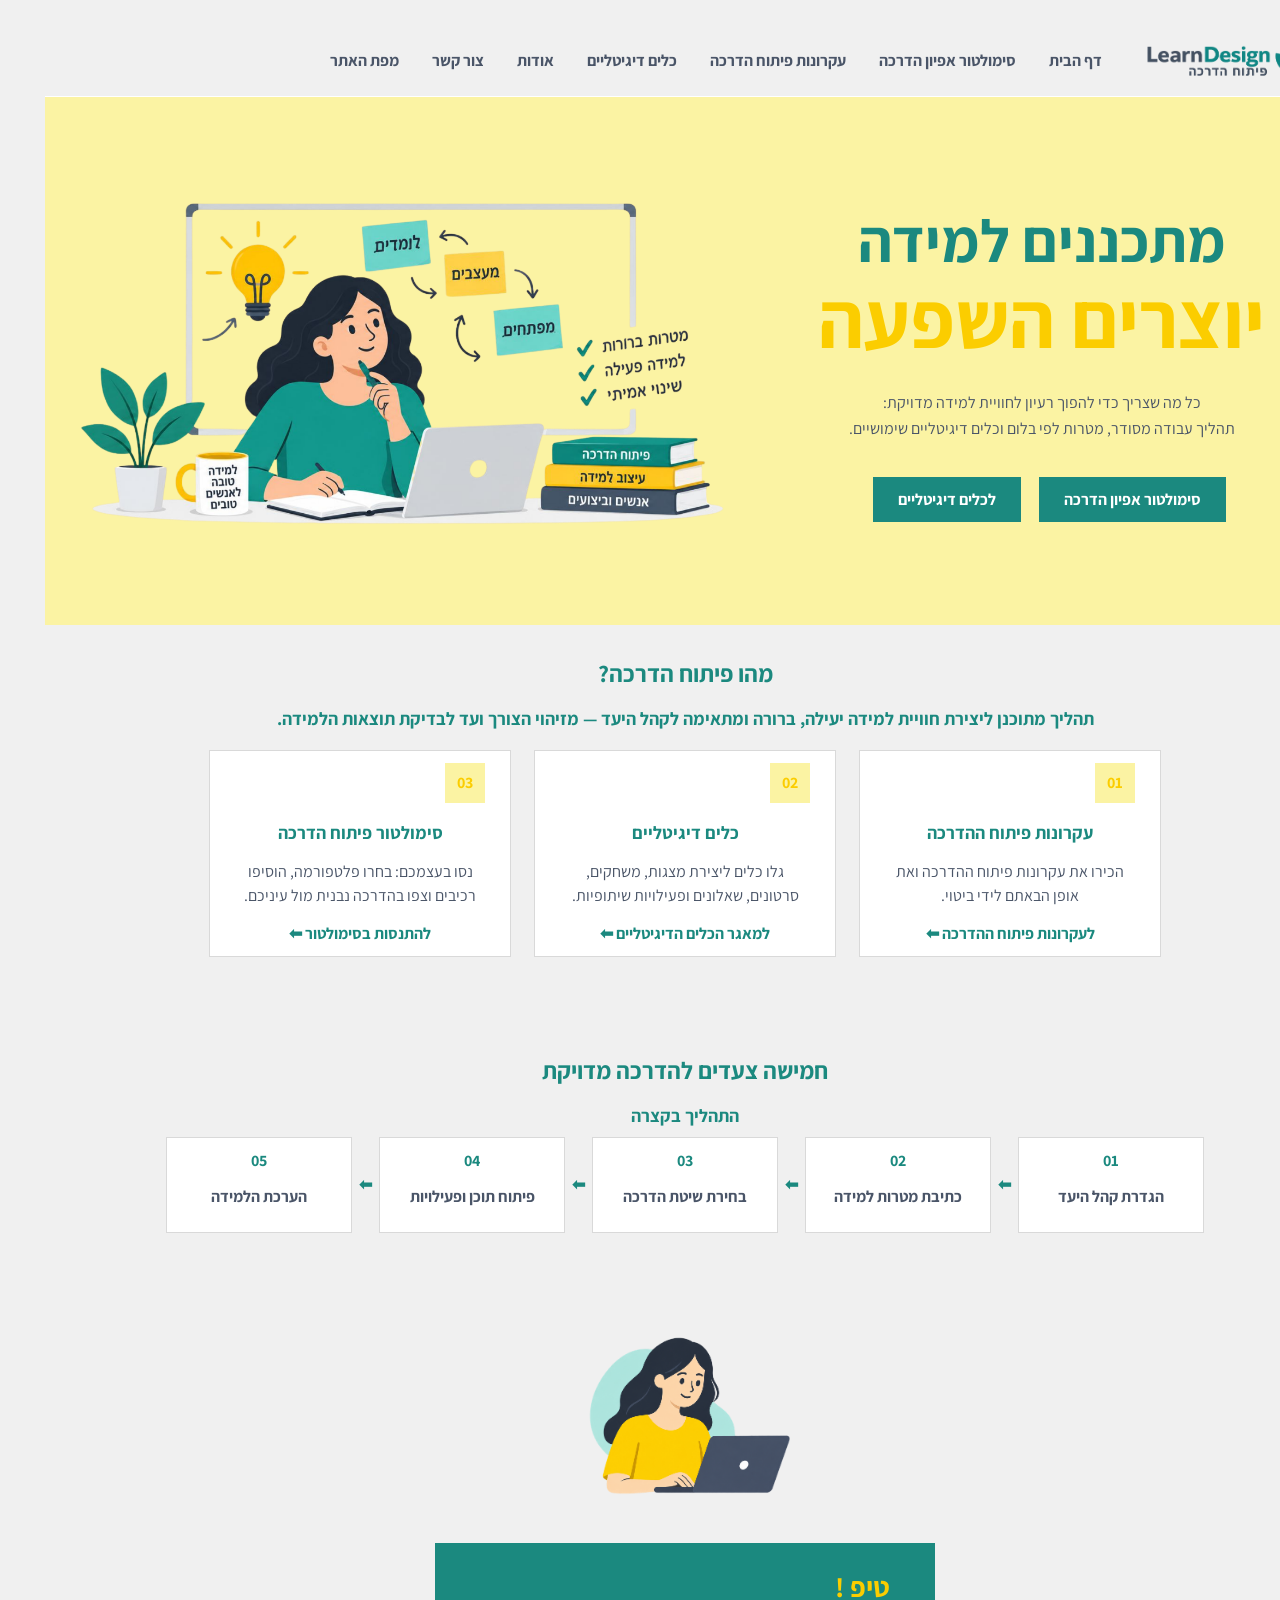
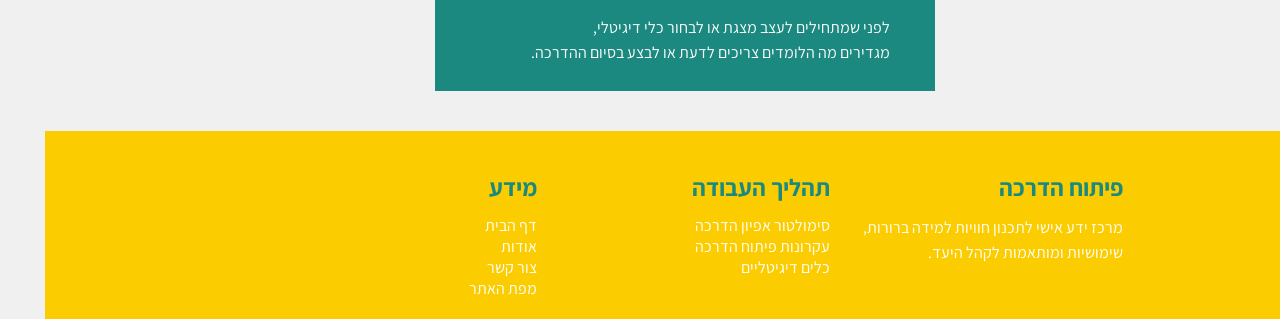
<file: index.html>
<!doctype html>
<html lang="he" dir="rtl">
<head>
    <meta charset="utf-8" />
    <!--תיאור הדף-->
    <meta name="description" content="דף בית לאתר בנושא פיתוח הדרכה, המציג עקרונות, כלים דיגיטליים, סימולטור אינטראקטיבי ותהליכי למידה אפקטיביים." />
    <!--    כותרת ראשית-->
    <title>learnDesign | דף הבית</title>
    <link rel="icon" type="images/png" href="images/flowerLogo.png">
    <meta name="keywords" content="פיתוח הדרכה, טכנולוגיות למידה, הדרכה, למידה דיגיטלית, עיצוב הדרכה, תהליכי למידה" />
    <meta name="author" content="Shir Laniado, Ofir Frid - Telem Faculty, HIT" />
    <meta name="viewport" content="width=device-width, initial-scale=1.0, user-scalable=yes">
    <link href="styles/myStyle.css" rel="stylesheet" />
</head>

<body>
<!-- סרגל ניווט עליון -->
<header id="siteHeader">
    <nav id="mainNav">
        <!-- לוגו -->
        <a href="index.html" class="navLogo">
            <img src="images/logo.png" alt="לוגו העמוד" title="לוגו העמוד" />
        </a>
        <!-- סרגל למעלה-->
        <ul>
            <li><a href="index.html">דף הבית</a></li>
            <li><a href="simulator.html">סימולטור אפיון הדרכה</a></li>
            <li><a href="principles.html">עקרונות פיתוח הדרכה</a></li>
            <li><a href="digitalTools.html">כלים דיגיטליים</a></li>
            <li><a href="about.html">אודות</a></li>
            <li><a href="contactUs.html">צור קשר</a></li>
            <li><a href="siteMap.html">מפת האתר</a></li>
        </ul>
    </nav>
    
</header>
<main>
    <header class="pageIntro">
        <section class="part heroSection">

            <!-- עמודה ימנית: כותרות, טקסט וכפתורים בלבד -->
            <article class="heroContent">
                <h1 class="heroTitle">מתכננים למידה</h1>
                <h2 class="heroSubtitle">יוצרים השפעה</h2>

                <p class="heroDescription">
                    כל מה שצריך כדי להפוך רעיון לחוויית למידה מדויקת: 
                    <br>
                    תהליך עבודה מסודר, מטרות לפי בלום וכלים דיגיטליים שימושיים.
                </p>

                <div class="heroActions">
                    <a href="simulator.html" class="btnPrimary">סימולטור אפיון הדרכה</a>
                    <a href="digitalTools.html" class="btnPrimary">לכלים דיגיטליים</a>
                </div>
            </article>

            <!-- עמודה שמאלית: תמונה מוגדלת -->
            <div class="heroImage">
                <img src="images/stepsFront.png" alt="תרשים שלבי פיתוח הדרכה" title="תרשים שלבי פיתוח הדרכה"/>
            </div>
        </section>
    </header>
    
        <!-- סקשיין מהו פיתוח הדרכה וכרטיסיות מידע -->
        <section class="part">

            <h2>מהו פיתוח הדרכה?</h2>
            <h3>תהליך מתוכנן ליצירת חוויית למידה יעילה, ברורה ומתאימה לקהל היעד — מזיהוי הצורך ועד לבדיקת תוצאות הלמידה.</h3>

            <div class="cardsContainer">

                <!-- קובייה 1: עקרונות פיתוח ההדרכה -->
                <article class="box introCard">
                    <div class="stepBadge">01</div>
                    <h3> עקרונות פיתוח ההדרכה</h3>
                    <p>הכירו את עקרונות פיתוח ההדרכה ואת אופן הבאתם לידי ביטוי.</p>
                    <a href="principles.html" class="cardLink">לעקרונות פיתוח ההדרכה ⬅</a>
                </article>

                <!-- קובייה 2: כלים דיגיטליים -->
                <article class="box introCard">
                    <div class="stepBadge">02</div>
                    <h3>כלים דיגיטליים</h3>
                    <p>גלו כלים ליצירת מצגות, משחקים, סרטונים, שאלונים ופעילויות שיתופיות.</p>
                    <a href="digitalTools.html" class="cardLink">למאגר הכלים הדיגיטליים ⬅</a>
                </article>

                <!-- קובייה 3: סימולטור -->
                <article class="box introCard">
                    <div class="stepBadge">03</div>
                    <h3>סימולטור פיתוח הדרכה</h3>
                    <p>נסו בעצמכם: בחרו פלטפורמה, הוסיפו רכיבים וצפו בהדרכה נבנית מול עיניכם.</p>
                    <a href="simulator.html" class="cardLink">להתנסות בסימולטור ⬅</a>
                </article>
            </div>
        </section>
        <!-- סקשיין חמישה צעדים להדרכה מדויקת -->
        <section class="part">

            <h2>חמישה צעדים להדרכה מדויקת</h2>
            <h3>התהליך בקצרה</h3>

            <div class="stepsChainContainer">

                <!-- שלב 01 -->
                <article class="stepCard">
                    <span class="stepNum">01</span>
                    <p class="stepText">הגדרת קהל היעד</p>
                </article>

                <span class="stepArrow">⬅</span>

                <!-- שלב 02 -->
                <article class="stepCard">
                    <span class="stepNum">02</span>
                    <p class="stepText">כתיבת מטרות למידה</p>
                </article>

                <span class="stepArrow">⬅</span>

                <!-- שלב 03 -->
                <article class="stepCard">
                    <span class="stepNum">03</span>
                    <p class="stepText">בחירת שיטת הדרכה</p>
                </article>

                <span class="stepArrow">⬅</span>

                <!-- שלב 04 -->
                <article class="stepCard">
                    <span class="stepNum">04</span>
                    <p class="stepText">פיתוח תוכן ופעילויות</p>
                </article>

                <span class="stepArrow">⬅</span>

                <!-- שלב 05 -->
                <article class="stepCard">
                    <span class="stepNum">05</span>
                    <p class="stepText">הערכת הלמידה</p>
                </article>

            </div>
        </section>
        <!-- סקשיין טיפ לפיתוח הדרכה -->
        <section class="tipSection">
            <!-- עמודת התמונה משמאל -->
            <div class="workerImage">
                <img src="images/professionals.png" alt="מפתחת הדרכה עובדת מול מחשב נייד" title="מפתחת הדרכה עובדת מול מחשב נייד"  />
            </div>
            <div class="tipBanner">

                <!-- עמודת הטקסט מימין -->
                <div class="tipContent">
                    <h2 class="tipTitle">טיפ !</h2>
                    <p class="tipText">
                        לפני שמתחילים לעצב מצגת או לבחור כלי דיגיטלי,
                        <br>
                        מגדירים מה הלומדים צריכים לדעת או לבצע בסיום ההדרכה.
                    </p>
                </div>

            </div>
        </section>
    </main>
    
<!-- עיצוב סרגל פוטר -->
<footer id="siteFooter">
    <div class="footerCol colAbout">
        <h2>פיתוח הדרכה</h2>
        <p>מרכז ידע אישי לתכנון חוויות למידה ברורות, שימושיות ומותאמות לקהל היעד.</p>
    </div>

    <div class="footerCol colLinks">
        <h2>תהליך העבודה</h2>
        <ul>
            <li><a href="simulator.html">סימולטור אפיון הדרכה</a></li>
            <li><a href="principles.html">עקרונות פיתוח הדרכה</a></li>
            <li><a href="digitalTools.html">כלים דיגיטליים</a></li>
        </ul>
    </div>

    <div class="footerCol colLinks">
        <h2>מידע</h2>
        <ul>
            <li><a href="index.html">דף הבית</a></li>
            <li><a href="about.html">אודות</a></li>
            <li><a href="contactUs.html">צור קשר</a></li>
            <li><a href="siteMap.html">מפת האתר</a></li>
        </ul>
    </div>
</footer>
</body>
</html>
</file>
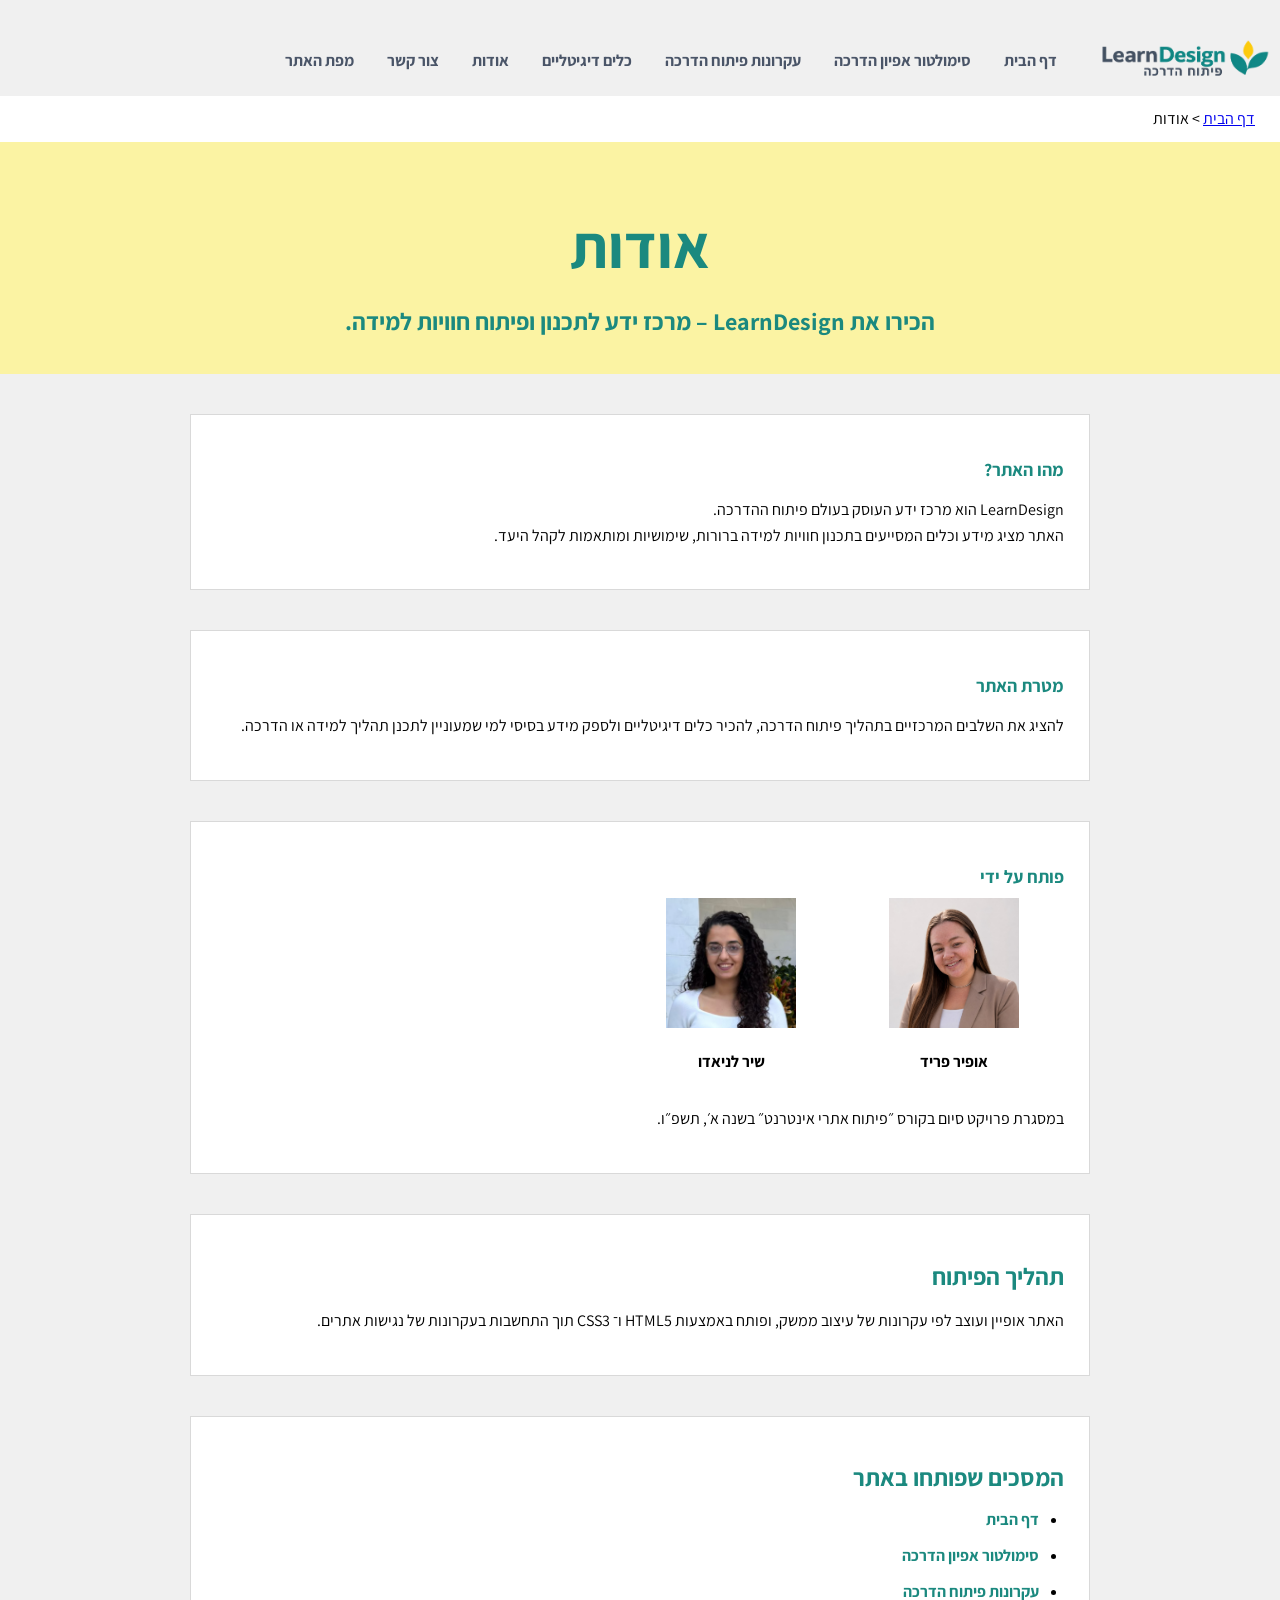
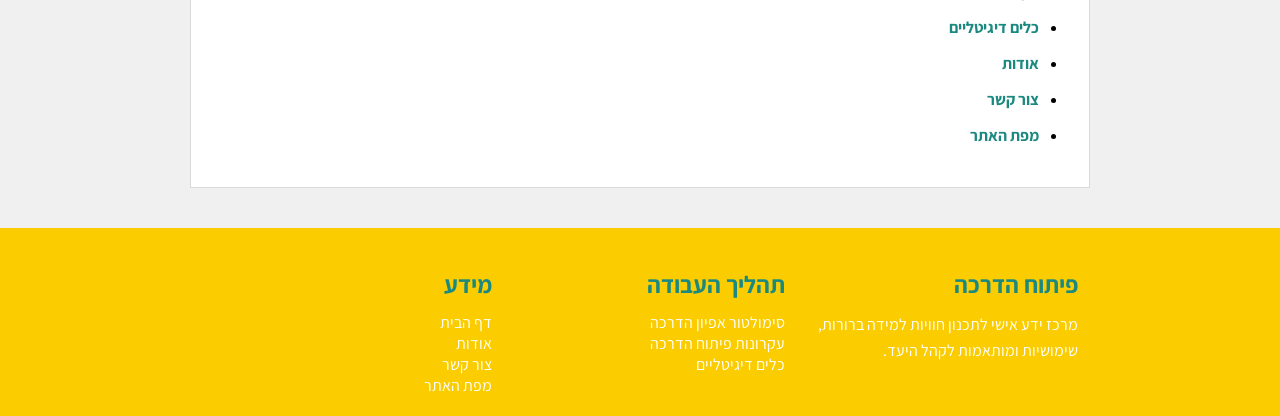
<file: about.html>
<!doctype html>
<html lang="he" dir="rtl">
<head>
    <meta charset="utf-8" />
    <!--תיאור הדף-->
    <meta name="description" content="אודות האתר ומפתחת ההדרכה - רקע מקצועי, תחומי עניין וניסיון בעולמות טכנולוגיות הלמידה ועיצוב ההדרכה." />    <!--    כותרת ראשית-->
    <title>learnDesign | אודות</title>
    <link rel="icon" type="images/png" href="images/flowerLogo.png">
    <meta name="keywords" content="אודות, מפתח הדרכה, טכנולוגיות למידה, ניסיון מקצועי, רקע, פרופיל" />
    <meta name="author" content="Shir Laniado, Ofir Frid - Telem Faculty, HIT" />
    <meta name="viewport" content="width=device-width, initial-scale=1.0, user-scalable=yes">
    <link href="styles/myStyle.css" rel="stylesheet" />
</head>

<body>
<!-- סרגל ניווט עליון -->
<header id="siteHeader">
    <nav id="mainNav">
        <!-- לוגו -->
        <a href="index.html" class="navLogo">
            <img src="images/logo.png" alt="לוגו העמוד" title="לוגו העמוד" />
        </a>
        <!--        סרגל למעלה-->
        <ul>
            <li><a href="index.html">דף הבית</a></li>
            <li><a href="simulator.html">סימולטור אפיון הדרכה</a></li>
            <li><a href="principles.html">עקרונות פיתוח הדרכה</a></li>
            <li><a href="digitalTools.html">כלים דיגיטליים</a></li>
            <li><a href="about.html">אודות</a></li>
            <li><a href="contactUs.html">צור קשר</a></li>
            <li><a href="siteMap.html">מפת האתר</a></li>
        </ul>
    </nav>
    <!-- סרגל פירורי לחם -->
    <div class="breadCrumbs">
        <a href="index.html">דף הבית</a>
        <span>> אודות</span>
    </div>
</header>
<main>
    <header class="pageIntro">
        <div class="bannerContent">
            <h1>אודות</h1>
            <h2>הכירו את LearnDesign – מרכז ידע לתכנון ופיתוח חוויות למידה.</h2>
        </div>
    </header>
    <section class="box">
        <section>
            <h3>מהו האתר?</h3>
            <p>
                LearnDesign הוא מרכז ידע העוסק בעולם פיתוח ההדרכה.
                <br>
                האתר מציג מידע וכלים המסייעים בתכנון חוויות למידה ברורות,
                שימושיות ומותאמות לקהל היעד.
            </p>
        </section>
        <section>
            <h3>מטרת האתר</h3>
            <p>
                להציג את השלבים המרכזיים בתהליך פיתוח הדרכה,
                להכיר כלים דיגיטליים ולספק מידע בסיסי למי שמעוניין לתכנן
                תהליך למידה או הדרכה.
            </p>
        </section>
        <section>
            <h3>פותח על ידי</h3>
            <div class="students">
                <div class="studentCard">
                    <img src="images/imgOfir.jpeg" alt="תמונה של אופיר פריד" title="אופיר פריד" />
                    <p>אופיר פריד</p>
                </div>
                <div class="studentCard">
                    <img src="images/imgShir.jpeg" alt="תמונה של שיר לניאדו" title="שיר לניאדו" />
                    <p>שיר לניאדו</p>
                </div>
            </div>

            <p>
                במסגרת פרויקט סיום בקורס ״פיתוח אתרי אינטרנט״ בשנה א׳, תשפ״ו.
            </p>
        </section>

        <section>
            <h2>תהליך הפיתוח</h2>
            <p>
                האתר אופיין ועוצב לפי עקרונות של עיצוב ממשק, ופותח באמצעות
                HTML5 ו־ CSS3 תוך התחשבות בעקרונות של נגישות אתרים.
            </p>
        </section>

        <section>
            <h2>המסכים שפותחו באתר</h2>
            <ul>
                <li><a href="index.html">דף הבית</a></li>
                <li><a href="simulator.html">סימולטור אפיון הדרכה</a></li>
                <li><a href="principles.html">עקרונות פיתוח הדרכה</a></li>
                <li><a href="digitalTools.html">כלים דיגיטליים</a></li>
                <li><a href="about.html">אודות</a></li>
                <li><a href="contactUs.html">צור קשר</a></li>
                <li><a href="siteMap.html">מפת האתר</a></li>
            </ul>
        </section>
    </section>
</main>

<!-- עיצוב סרגל פוטר -->
<footer id="siteFooter">
    <div class="footerCol colAbout">
        <h2>פיתוח הדרכה</h2>
        <p>מרכז ידע אישי לתכנון חוויות למידה ברורות, שימושיות ומותאמות לקהל היעד.</p>
    </div>

    <div class="footerCol colLinks">
        <h2>תהליך העבודה</h2>
        <ul>
            <li><a href="simulator.html">סימולטור אפיון הדרכה</a></li>
            <li><a href="principles.html">עקרונות פיתוח הדרכה</a></li>
            <li><a href="digitalTools.html">כלים דיגיטליים</a></li>
        </ul>
    </div>

    <div class="footerCol colLinks">
        <h2>מידע</h2>
        <ul>
            <li><a href="index.html">דף הבית</a></li>
            <li><a href="about.html">אודות</a></li>
            <li><a href="contactUs.html">צור קשר</a></li>
            <li><a href="siteMap.html">מפת האתר</a></li>
        </ul>
    </div>
</footer>
</body>
</html>
</file>
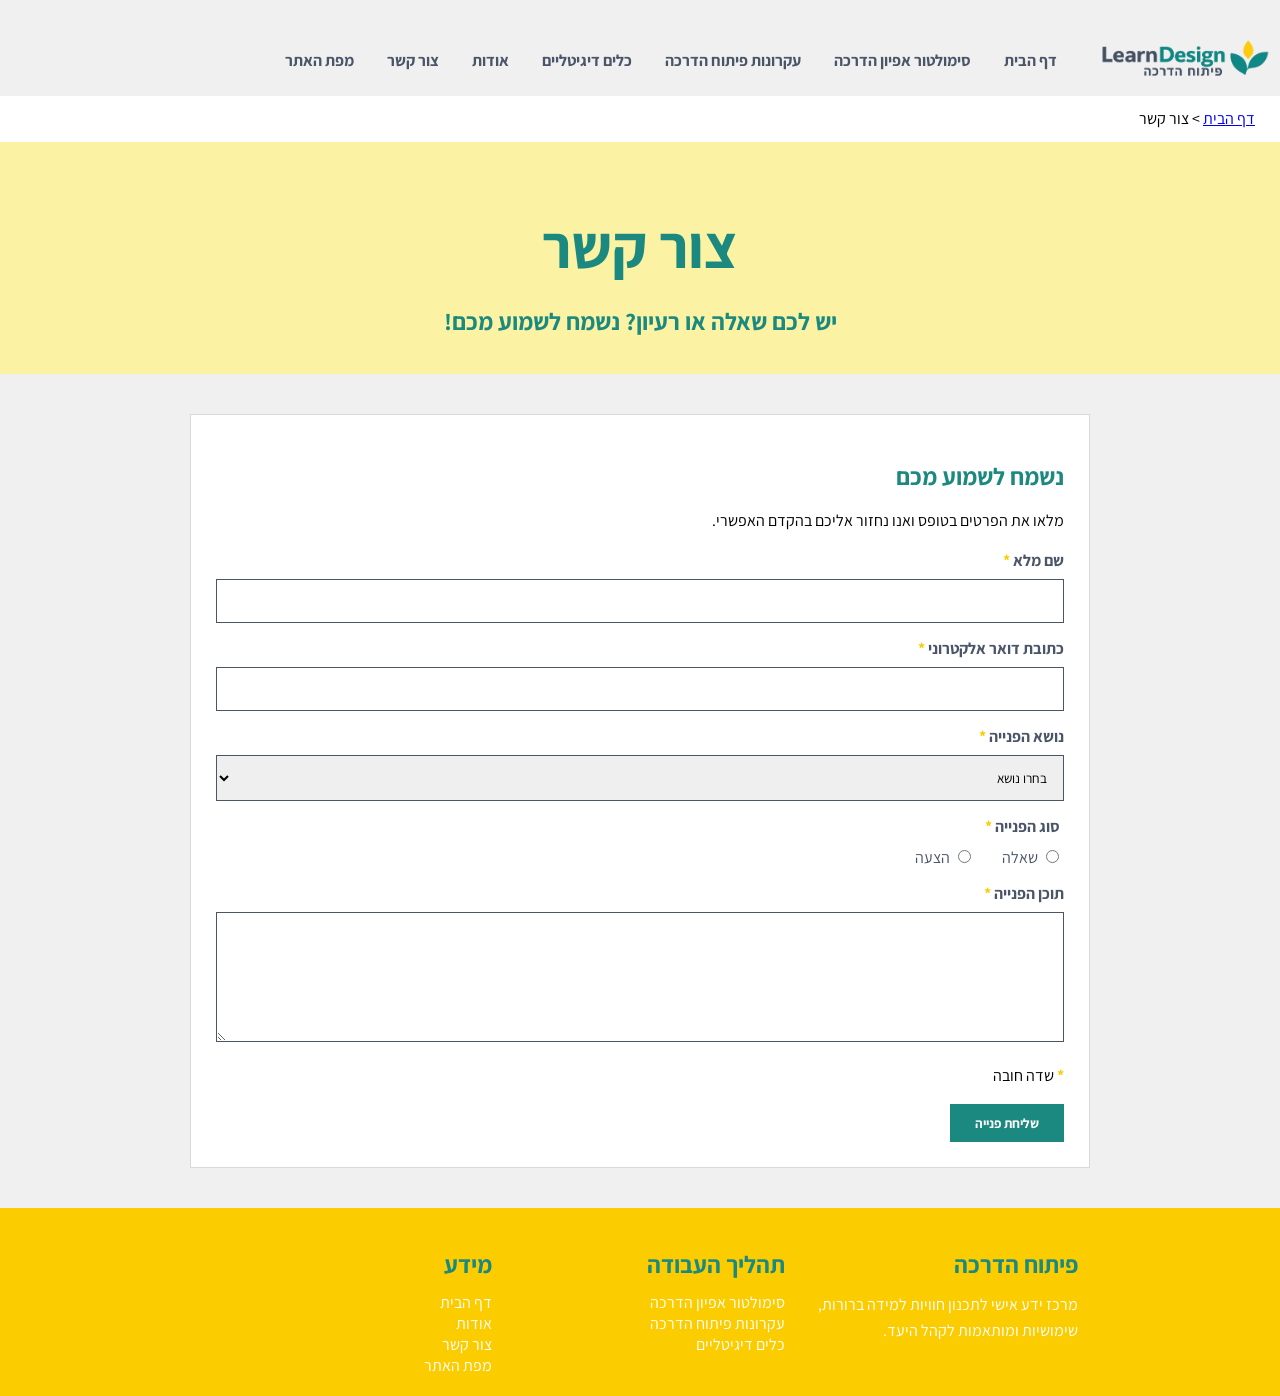
<file: contactUs.html>
<!doctype html>
<html lang="he" dir="rtl">
<head>
    <meta charset="utf-8" />
    <!--תיאור הדף-->
    <meta name="description" content="צרו קשר לשאלות, הצעות לשיתופי פעולה והתייעצות בנושאי פיתוח הדרכה וטכנולוגיות למידה." />
    <!--    כותרת ראשית-->
    <title>learnDesign | צור קשר</title>
    <link rel="icon" type="images/png" href="images/flowerLogo.png">
    <meta name="keywords" content="צור קשר, פנייה, שיתוף פעולה, ייעוץ הדרכה, פרטי התקשרות" />
    <meta name="author" content="Shir Laniado, Ofir Frid - Telem Faculty, HIT" />
    <meta name="viewport" content="width=device-width, initial-scale=1.0, user-scalable=yes">
    <link href="styles/myStyle.css" rel="stylesheet" />
</head>

<body>
<!-- סרגל ניווט עליון -->
<header id="siteHeader">
    <nav id="mainNav">
        <!-- לוגו -->
        <a href="index.html" class="navLogo">
            <img src="images/logo.png" alt="לוגו העמוד" title="לוגו העמוד" />
        </a>
        <!-- סרגל למעלה-->
        <ul>
            <li><a href="index.html">דף הבית</a></li>
            <li><a href="simulator.html">סימולטור אפיון הדרכה</a></li>
            <li><a href="principles.html">עקרונות פיתוח הדרכה</a></li>
            <li><a href="digitalTools.html">כלים דיגיטליים</a></li>
            <li><a href="about.html">אודות</a></li>
            <li><a href="contactUs.html">צור קשר</a></li>
            <li><a href="siteMap.html">מפת האתר</a></li>
        </ul>
    </nav>
    <!-- סרגל פירורי לחם -->
    <div class="breadCrumbs">
        <a href="index.html">דף הבית</a>
        <span>> צור קשר</span>
    </div>
</header>
<main>
    <header class="pageIntro">
        <div class="bannerContent">
            <h1>צור קשר</h1>
            <h2>יש לכם שאלה או רעיון? נשמח לשמוע מכם!</h2>
        </div>
    </header>

    <div class="box">
        <section class="contactForm">
            <h2>נשמח לשמוע מכם</h2>
            <p>
                מלאו את הפרטים בטופס ואנו נחזור אליכם בהקדם האפשרי.
            </p>
            <form action="#" method="get">
                <div class="formField">
                    <label for="fullName">
                        שם מלא <span class="requiredMark">*</span>
                    </label>
                    <input type="text" id="fullName" name="fullName" required />
                </div>

                <div class="formField">
                    <label for="email">
                        כתובת דואר אלקטרוני <span class="requiredMark">*</span>
                    </label>
                    <input type="email" id="email" name="email" required />
                </div>

                <div class="formField">
                    <label for="topic">
                        נושא הפנייה <span class="requiredMark">*</span>
                    </label>
                    <select id="topic" name="topic" required>
                        <option value="">בחרו נושא</option>
                        <option value="learning">למידה והדרכה</option>
                        <option value="digitalTools">כלים דיגיטליים</option>
                        <option value="steps">שלבי פיתוח הדרכה</option>
                        <option value="characterization">אפיון הדרכתי</option>
                        <option value="general">שאלה כללית</option>
                    </select>
                </div>

                <div class="formField">
                    <fieldset>
                        <legend>
                            סוג הפנייה <span class="requiredMark">*</span>
                        </legend>
                        <input type="radio" id="typeQuestion" name="requestType" value="question" required />
                        <label for="typeQuestion">שאלה</label>
                        
                        <input type="radio" id="typeSuggestion" name="requestType" value="suggestion" />
                        <label for="typeSuggestion">הצעה</label>
                    </fieldset>
                </div>
                <div class="formField">
                    <label for="message">
                        תוכן הפנייה <span class="requiredMark">*</span>
                    </label>
                    <textarea id="message" name="message" required></textarea>
                </div>
                <p class="requiredNote">
                    <span class="requiredMark">*</span> שדה חובה
                </p>
                <input class="submitButton" type="submit" value="שליחת פנייה" />
            </form>
    </section>
    </div>
</main>

<!-- עיצוב סרגל פוטר -->
<footer id="siteFooter">
        <div class="footerCol colAbout">
            <h2>פיתוח הדרכה</h2>
            <p>מרכז ידע אישי לתכנון חוויות למידה ברורות, שימושיות ומותאמות לקהל היעד.</p>
        </div>

        <div class="footerCol colLinks">
            <h2>תהליך העבודה</h2>
            <ul>
                <li><a href="simulator.html">סימולטור אפיון הדרכה</a></li>
                <li><a href="principles.html">עקרונות פיתוח הדרכה</a></li>
                <li><a href="digitalTools.html">כלים דיגיטליים</a></li>
            </ul>
        </div>

        <div class="footerCol colLinks">
            <h2>מידע</h2>
            <ul>
                <li><a href="index.html">דף הבית</a></li>
                <li><a href="about.html">אודות</a></li>
                <li><a href="contactUs.html">צור קשר</a></li>
                <li><a href="siteMap.html">מפת האתר</a></li>
            </ul>
        </div>
</footer>
</body>
</html>
</file>
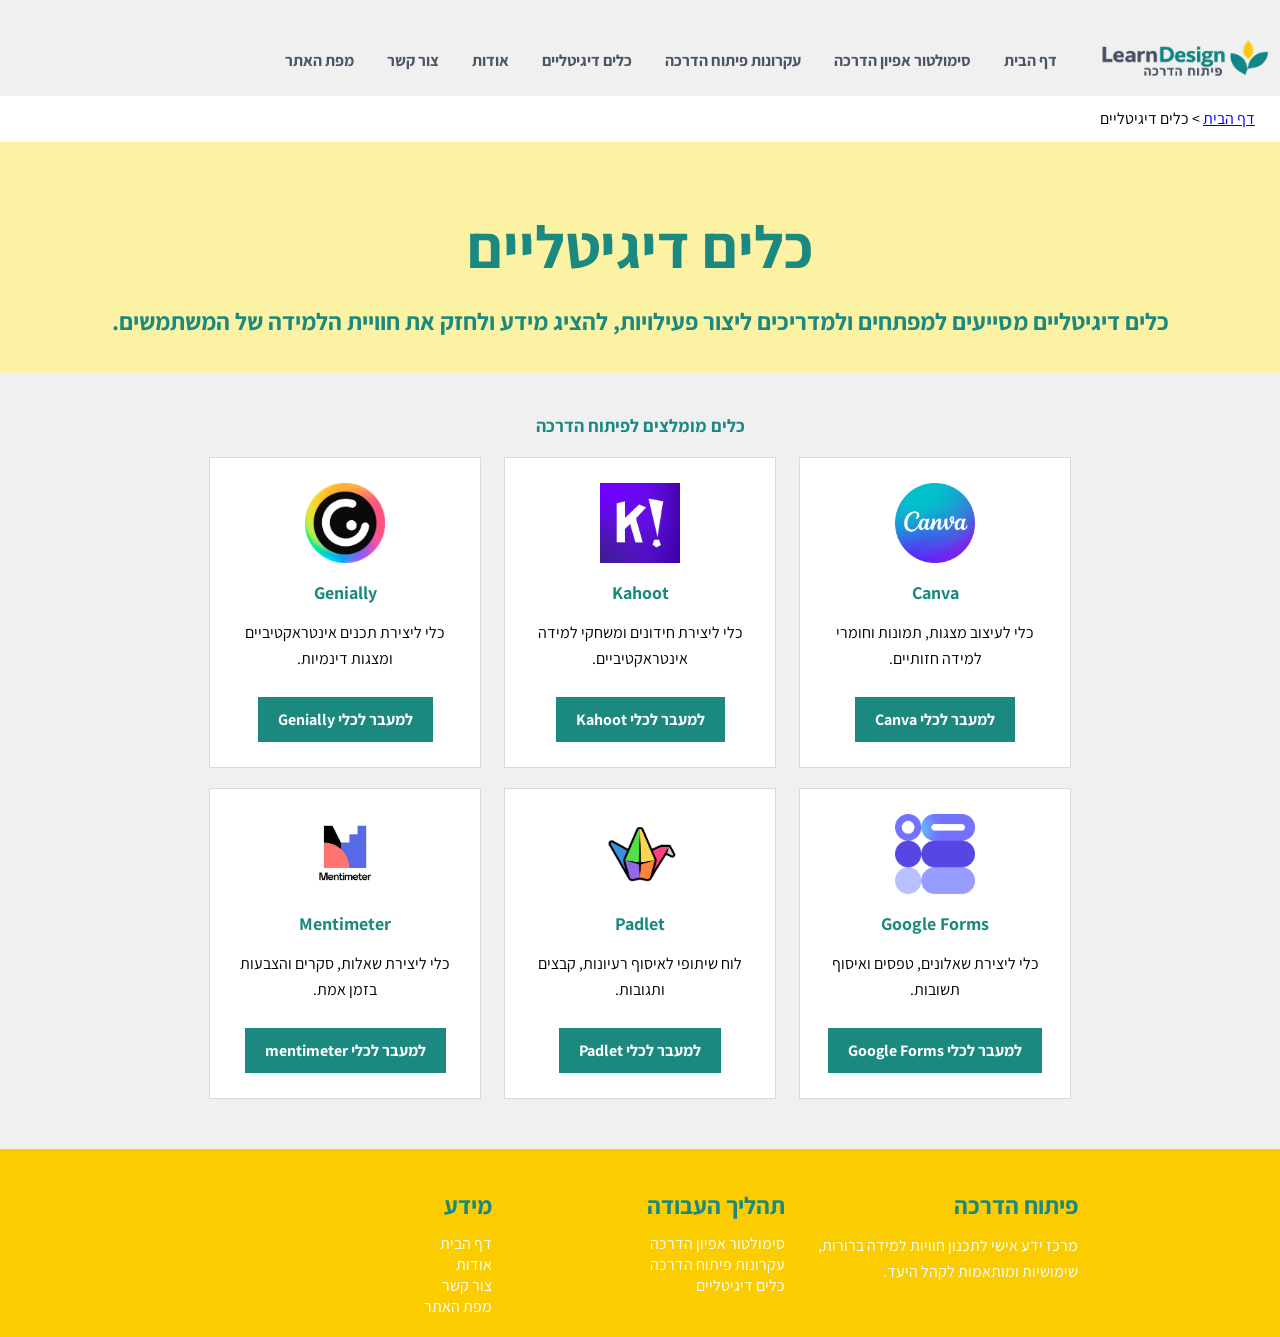
<file: digitalTools.html>
<!doctype html>
<html lang="he" dir="rtl">
<head>
    <meta charset="utf-8" />
    <!--תיאור הדף-->
    <meta name="description" content="המלצות על כלים ותוכנות דיגיטליות מתקדמות לפיתוח לומדות, יצירת תוכן אינטראקטיבי והעברת הדרכות." />
    <!--    כותרת ראשית-->
    <title>learnDesign | כלים דיגיטליים</title>
    <link rel="icon" type="images/png" href="images/flowerLogo.png">
    <meta name="keywords" content="כלים דיגיטליים, כלי פיתוח הדרכה, Canva, Padlet, Google Forms, Mentimeter, Kahoot, Genially, טכנולוגיות הדרכה, יצירת תוכן, עזרי למידה" />
    <meta name="author" content="Shir Laniado, Ofir Frid - Telem Faculty, HIT" />
    <meta name="viewport" content="width=device-width, initial-scale=1.0, user-scalable=yes">
    <link href="styles/myStyle.css" rel="stylesheet" />
</head>

<body>
<!-- סרגל ניווט עליון -->
<header id="siteHeader">
    <nav id="mainNav">
        <!-- לוגו -->
        <a href="index.html" class="navLogo">
            <img src="images/logo.png" alt="לוגו העמוד" title="לוגו העמוד" />
        </a>
        <ul>
            <li><a href="index.html">דף הבית</a></li>
            <li><a href="simulator.html">סימולטור אפיון הדרכה</a></li>
            <li><a href="principles.html">עקרונות פיתוח הדרכה</a></li>
            <li><a href="digitalTools.html">כלים דיגיטליים</a></li>
            <li><a href="about.html">אודות</a></li>
            <li><a href="contactUs.html">צור קשר</a></li>
            <li><a href="siteMap.html">מפת האתר</a></li>
        </ul>
    </nav>
    <!-- סרגל פירורי לחם -->
    <div class="breadCrumbs">
        <a href="index.html">דף הבית</a>
        <span>> כלים דיגיטליים</span>
    </div>
</header>
<main>
    <header class="pageIntro">
        <div class="bannerContent">
            <h1>כלים דיגיטליים</h1>
            <h2>
                כלים דיגיטליים מסייעים למפתחים ולמדריכים ליצור פעילויות,
                להציג מידע ולחזק את חוויית הלמידה של המשתמשים.
            </h2>
        </div>
    </header>

    <section class="digitalToolsContent">
        <h3>כלים מומלצים לפיתוח הדרכה</h3>

        <article class="toolBox">
            <img src="images/Canva-logo.png" alt="לוגו Canva" title="Canva" />
            <h3>Canva</h3>
            <p>כלי לעיצוב מצגות, תמונות וחומרי למידה חזותיים.</p>
            <a href="https://www.canva.com/" target="_blank">למעבר לכלי Canva</a>
        </article>

        <article class="toolBox">
            <img src="images/kaoot.jpeg" alt="לוגו Kahoot" title="Kahoot" />
            <h3>Kahoot</h3>
            <p>כלי ליצירת חידונים ומשחקי למידה אינטראקטיביים.</p>
            <a href="https://kahoot.com/" target="_blank">למעבר לכלי Kahoot</a>
        </article>

        <article class="toolBox">
            <img src="images/genially.jpeg" alt="לוגו Genially" title="Genially" />
            <h3>Genially</h3>
            <p>כלי ליצירת תכנים אינטראקטיביים ומצגות דינמיות.</p>
            <a href="https://genially.com/" target="_blank">למעבר לכלי Genially</a>
        </article>

        <article class="toolBox">
            <img src="images/google.png" alt="לוגו Google Forms" title="Google Forms" />
            <h3>Google Forms</h3>
            <p>כלי ליצירת שאלונים, טפסים ואיסוף תשובות.</p>
            <a href="https://forms.google.com/" target="_blank">למעבר לכלי Google Forms</a>
        </article>

        <article class="toolBox">
            <img src="images/padlet.png" alt="לוגו Padlet" title="Padlet" />
            <h3>Padlet</h3>
            <p>לוח שיתופי לאיסוף רעיונות, קבצים ותגובות.</p>
            <a href="https://padlet.com/" target="_blank">למעבר לכלי Padlet</a>
        </article>

        <article class="toolBox">
            <img src="images/mentimeter.jpg" alt="לוגו Mentimeter" title="Mentimeter" />
            <h3>Mentimeter</h3>
            <p>כלי ליצירת שאלות, סקרים והצבעות בזמן אמת.</p>
            <a href="https://www.mentimeter.com/" target="_blank">למעבר לכלי mentimeter</a>
        </article>
    </section>
</main>

<!-- עיצוב סרגל פוטר -->
<footer id="siteFooter">
    <div class="footerCol colAbout">
        <h2>פיתוח הדרכה</h2>
        <p>מרכז ידע אישי לתכנון חוויות למידה ברורות, שימושיות ומותאמות לקהל היעד.</p>
    </div>

    <div class="footerCol colLinks">
        <h2>תהליך העבודה</h2>
        <ul>
            <li><a href="simulator.html">סימולטור אפיון הדרכה</a></li>
            <li><a href="principles.html">עקרונות פיתוח הדרכה</a></li>
            <li><a href="digitalTools.html">כלים דיגיטליים</a></li>
        </ul>
    </div>

    <div class="footerCol colLinks">
        <h2>מידע</h2>
        <ul>
            <li><a href="index.html">דף הבית</a></li>
            <li><a href="about.html">אודות</a></li>
            <li><a href="contactUs.html">צור קשר</a></li>
            <li><a href="siteMap.html">מפת האתר</a></li>
        </ul>
    </div>
</footer>
</body>
</html>
</file>
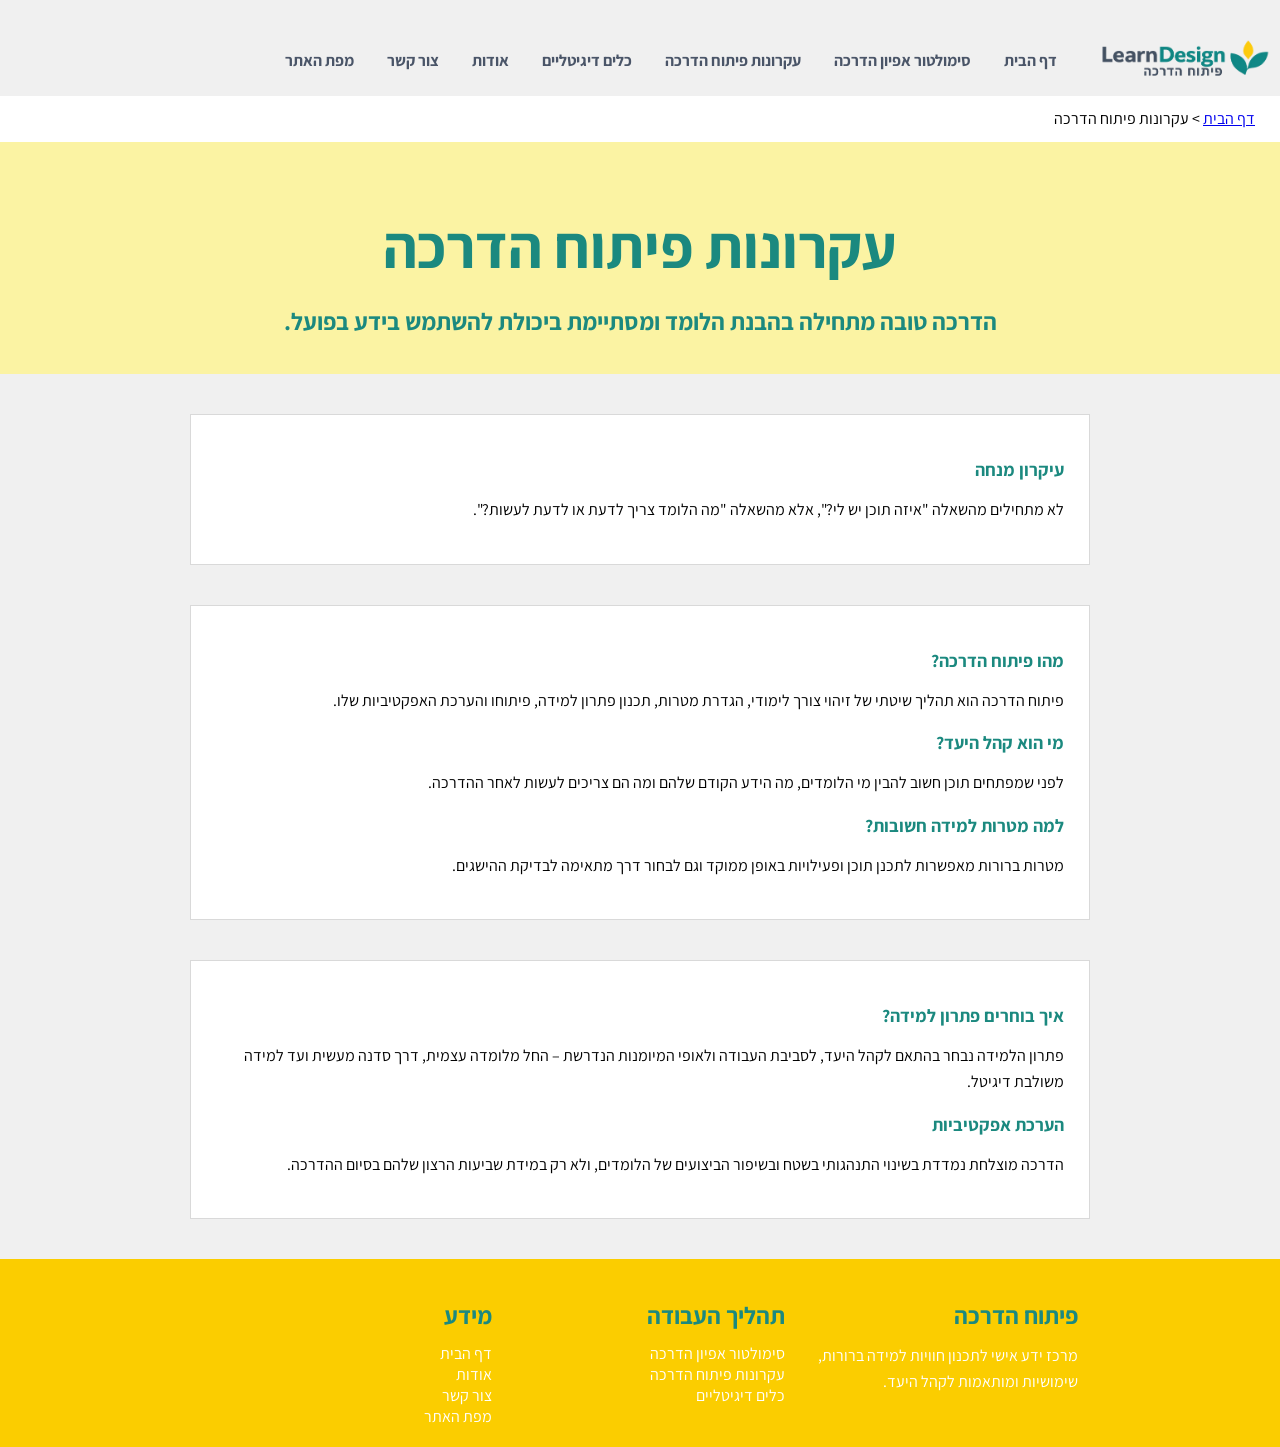
<file: principles.html>
<!doctype html>
<html lang="he" dir="rtl">
<head>
    <meta charset="utf-8" />
    <!--תיאור הדף-->
    <meta name="description" content="העקרונות והשלבים המרכזיים בפיתוח הדרכה מדויקת: ניתוח צרכים, תכנון מטרות, קהל יעד, בחירת פתרון והערכתו" />    
    <!--    כותרת ראשית-->
    <title> learnDesign | עקרונות פיתוח הדרכה</title>
    <link rel="icon" type="images/png" href="images/flowerLogo.png">
    <meta name="keywords" content="עקרונות פיתוח הדרכה, ניתוח הדרכה, תכנון, קהל יעד, מטרות הדרכה" />
    <meta name="author" content="Shir Laniado, Ofir Frid - Telem Faculty, HIT" />
    <meta name="viewport" content="width=device-width, initial-scale=1.0, user-scalable=yes">
    <link href="styles/myStyle.css" rel="stylesheet" />
</head>

<body>
<!-- סרגל ניווט עליון -->
<header id="siteHeader">
    <nav id="mainNav">
        <!-- לוגו -->
        <a href="index.html" class="navLogo">
            <img src="images/logo.png" alt="לוגו העמוד" title="לוגו העמוד" />
        </a>
<!--        סרגל למעלה-->
        <ul>
            <li><a href="index.html">דף הבית</a></li>
            <li><a href="simulator.html">סימולטור אפיון הדרכה</a></li>
            <li><a href="principles.html">עקרונות פיתוח הדרכה</a></li>
            <li><a href="digitalTools.html">כלים דיגיטליים</a></li>
            <li><a href="about.html">אודות</a></li>
            <li><a href="contactUs.html">צור קשר</a></li>
            <li><a href="siteMap.html">מפת האתר</a></li>
        </ul>
    </nav>
    <!-- סרגל פירורי לחם -->
    <div class="breadCrumbs">
        <a href="index.html">דף הבית</a>
        <span> > עקרונות פיתוח הדרכה</span>
    </div>
</header>

<main>
    <header class="pageIntro">
        <div class="bannerContent">
            <h1>עקרונות פיתוח הדרכה</h1>
            <h2>הדרכה טובה מתחילה בהבנת הלומד ומסתיימת ביכולת להשתמש בידע בפועל.</h2>
        </div>
    </header>
    
    <section class="box">
        <section>
            <h3>עיקרון מנחה</h3>
            <p>לא מתחילים מהשאלה "איזה תוכן יש לי?", אלא מהשאלה "מה הלומד צריך לדעת או לדעת לעשות?".</p>
        </section>
        <section>
            <h3>מהו פיתוח הדרכה?</h3>
            <p>פיתוח הדרכה הוא תהליך שיטתי של זיהוי צורך לימודי, הגדרת מטרות, תכנון פתרון למידה, פיתוחו והערכת האפקטיביות שלו.</p>
            <h3>מי הוא קהל היעד?</h3>
            <p>לפני שמפתחים תוכן חשוב להבין מי הלומדים, מה הידע הקודם שלהם ומה הם צריכים לעשות לאחר ההדרכה.</p>
            <h3>למה מטרות למידה חשובות?</h3>
            <p>מטרות ברורות מאפשרות לתכנן תוכן ופעילויות באופן ממוקד וגם לבחור דרך מתאימה לבדיקת ההישגים.</p>
        </section>
        <section>
            <h3>איך בוחרים פתרון למידה?</h3>
            <p>פתרון הלמידה נבחר בהתאם לקהל היעד, לסביבת העבודה ולאופי המיומנות הנדרשת – החל מלומדה עצמית, דרך סדנה מעשית ועד למידה משולבת דיגיטל.</p>
            <h3>הערכת אפקטיביות</h3>
            <p>הדרכה מוצלחת נמדדת בשינוי התנהגותי בשטח ובשיפור הביצועים של הלומדים, ולא רק במידת שביעות הרצון שלהם בסיום ההדרכה.</p>
        </section>
    </section>
</main>

<!-- עיצוב סרגל פוטר -->
<footer id="siteFooter">
    <div class="footerCol colAbout">
        <h2>פיתוח הדרכה</h2>
        <p>מרכז ידע אישי לתכנון חוויות למידה ברורות, שימושיות ומותאמות לקהל היעד.</p>
    </div>

    <div class="footerCol colLinks">
        <h2>תהליך העבודה</h2>
        <ul>
            <li><a href="simulator.html">סימולטור אפיון הדרכה</a></li>
            <li><a href="principles.html">עקרונות פיתוח הדרכה</a></li>
            <li><a href="digitalTools.html">כלים דיגיטליים</a></li>
        </ul>
    </div>

    <div class="footerCol colLinks">
        <h2>מידע</h2>
        <ul>
            <li><a href="index.html">דף הבית</a></li>
            <li><a href="about.html">אודות</a></li>
            <li><a href="contactUs.html">צור קשר</a></li>
            <li><a href="siteMap.html">מפת האתר</a></li>
        </ul>
    </div>
</footer>
</body>
</html>
</file>
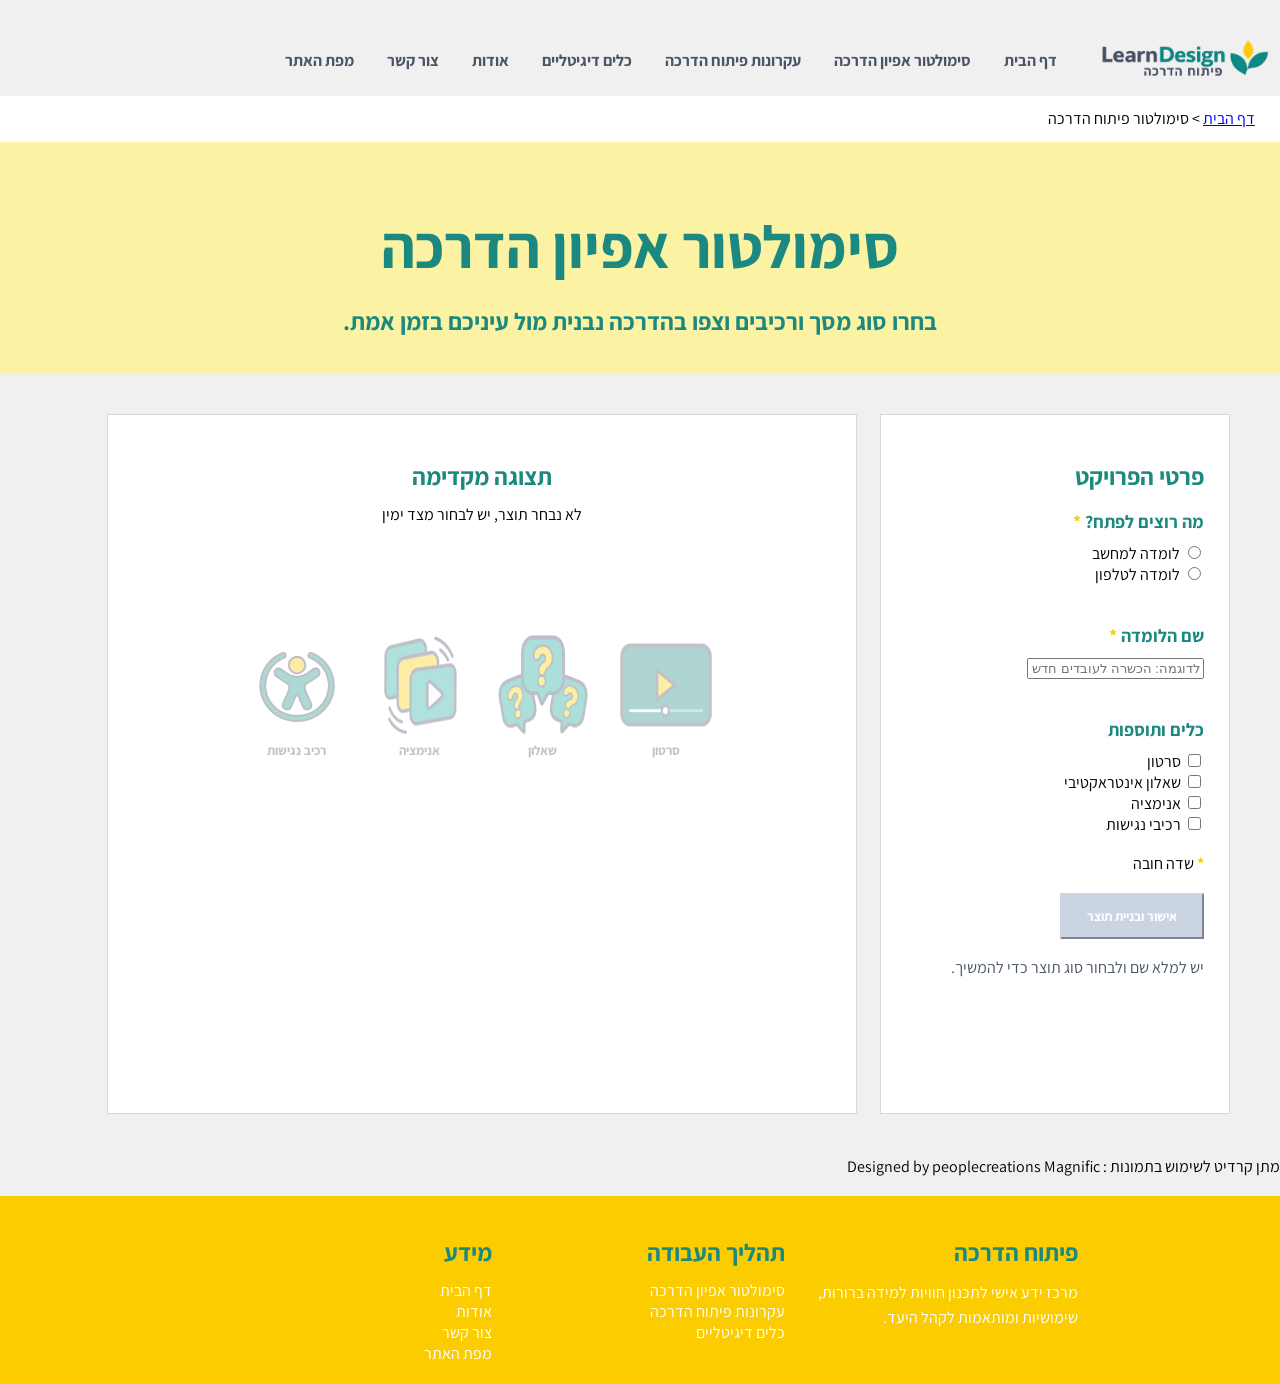
<file: simulator.html>
<!doctype html>
<html lang="he" dir="rtl">
<head>
    <meta charset="utf-8" />
    <!--תיאור הדף-->
    <meta name="description" content="סימולטור אינטראקטיבי לאפיון והתאמת תוצרי הדרכה, בחירת מסכי יעד, רכיבי מדיה והדגמת תהליך הפיתוח בזמן אמת." />
    <!--    כותרת ראשית-->
    <title> learnDesign | סימולטור אפיון הדרכה</title>
    <link rel="icon" type="images/png" href="images/flowerLogo.png"/>
    <meta name="keywords" content="סימולטור הדרכה, אפיון הדרכה, טופס אפיון, לומדה אינטראקטיבית, תכנון הדרכה, מיקרו למידה"/>    
    <meta name="author" content="Shir Laniado, Ofir Frid - Telem Faculty, HIT" />
    <meta name="viewport" content="width=device-width, initial-scale=1.0, user-scalable=yes">
    <link href="styles/myStyle.css" rel="stylesheet" />
</head>

<body onload="startApp()">
<!-- סרגל ניווט עליון -->
<header id="siteHeader">
    <nav id="mainNav">
        <!-- לוגו -->
        <a href="index.html" class="navLogo">
            <img src="images/logo.png" alt="לוגו העמוד" title="לוגו העמוד" />
        </a>
        <!--        סרגל למעלה-->
        <ul>
            <li><a href="index.html">דף הבית</a></li>
            <li><a href="simulator.html">סימולטור אפיון הדרכה</a></li>
            <li><a href="principles.html">עקרונות פיתוח הדרכה</a></li>
            <li><a href="digitalTools.html">כלים דיגיטליים</a></li>
            <li><a href="about.html">אודות</a></li>
            <li><a href="contactUs.html">צור קשר</a></li>
            <li><a href="siteMap.html">מפת האתר</a></li>
        </ul>
    </nav>
    <!-- סרגל פירורי לחם -->
    <div class="breadCrumbs">
        <a href="index.html">דף הבית</a>
        <span>> סימולטור פיתוח הדרכה</span>
    </div>
</header>

<main>
    <header class="pageIntro">
        <div class="bannerContent">
            <h1>סימולטור אפיון הדרכה</h1>
            <h2>בחרו סוג מסך ורכיבים וצפו בהדרכה נבנית מול עיניכם בזמן אמת.</h2>
        </div>
    </header>
    <section class="simulator">
        <section class="boxAskSimulator">
        <h2>פרטי הפרויקט</h2>
        <form id="projectForm">
            
            <h3>מה רוצים לפתח? <span class="requiredMark">*</span></h3>
            <!-- כפתורי הרדיו עם תוספת value -->
            <label for="compCourse">
                <input type="radio" id="compCourse" name="devType" value="comp" required /> לומדה למחשב <br/>
            </label>
            <label for="phoneCourse">
                <input type="radio" id="phoneCourse" name="devType" value="phone" /> לומדה לטלפון <br/>
            </label>
            <br/>
            
            <h3>שם הלומדה <span class="requiredMark">*</span></h3>
            <label for="projectName">
                <input type="text" id="projectName" placeholder="לדוגמה: הכשרה לעובדים חדשים" required /><br />
            </label>
            <br/>
            <h3>כלים ותוספות</h3>
            <label for="video">
                <input type="checkbox" id="video" /> סרטון <br/>
            </label>
            <label for="quiz">
                <input type="checkbox" id="quiz" /> שאלון אינטראקטיבי <br/>
            </label>
            <label for="animation">
                <input type="checkbox" id="animation" /> אנימציה <br/>
            </label>
            <label for="access">
                <input type="checkbox" id="access" /> רכיבי נגישות <br/>
            </label>
            <p class="requiredNote">
                <span class="requiredMark">*</span> שדה חובה
            </p>
            <input type="button" id="btnSubmit" class="btnPrimary notActive" value="אישור ובניית תוצר" onclick="openPopup()" disabled />
            <p id="status" class="status">יש למלא שם ולבחור סוג תוצר כדי להמשיך.</p>
        </form>
        </section>
    <section class="boxSimulatorView">
        <h2>תצוגה מקדימה</h2>
        <span id="deviceLabel">לא נבחר תוצר, יש לבחור מצד ימין</span>
        <!-- מסך מחשב -->
        <div id="computerScreenBox" class="computerScreen">
            <img src="images/computer.png" alt="מסך מחשב" title="מסך מחשב"/>
        </div>

        <!-- מסך טלפון -->
        <div id="phoneScreenBox" class="phoneScreen">
            <img src="images/phone.png" alt="מסך טלפון" title="מסך טלפון"/>
        </div>
        
            <!-- שם הפרויקט שמוקלד בתוך המסך -->
            <div id="screenProjectTitle" class="screenTitleText"></div>
            
        <div id="featuresArea">
            <div id="featureVideo" class="featureItem">
                <img src="images/video.png" alt="סרטון" title="סרטון" />
                <span>סרטון</span>
            </div>
            <div id="featureQuiz" class="featureItem">
                <img src="images/quiz.png" alt="שאלון" title="שאלון" />
                <span>שאלון</span>
            </div>
            <div id="featureAnimation" class="featureItem">
                <img src="images/animation.png" alt="אנימציה" title="אנימציה"  />
                <span>אנימציה</span>
            </div>
            <div id="featureAccess" class="featureItem">
                <img src="images/accessibility.png" alt="רכיב נגישות" title="רכיב נגישות" />
                <span>רכיב נגישות</span>
            </div>
        </div>
        <div id="message" class="message hidden">
            <div class="messageBox">
                <input type="button" id="closeMessage" value="×" onclick="closePopup()" />
                <h2>הפרויקט הוגדר בהצלחה ✓</h2>
                <p id="summary"></p>
            </div>
        </div>
        </section>
    </section>
    <p>מתן קרדיט לשימוש בתמונות : Designed by peoplecreations Magnific</p>
</main>
<!-- עיצוב סרגל פוטר -->
<footer id="siteFooter">
    <div class="footerContent">

        <div class="footerCol colAbout">
            <h2>פיתוח הדרכה</h2>
            <p>מרכז ידע אישי לתכנון חוויות למידה ברורות, שימושיות ומותאמות לקהל היעד.</p>
        </div>

        <div class="footerCol colLinks">
            <h2>תהליך העבודה</h2>
            <ul>
                <li><a href="simulator.html">סימולטור אפיון הדרכה</a></li>
                <li><a href="principles.html">עקרונות פיתוח הדרכה</a></li>
                <li><a href="digitalTools.html">כלים דיגיטליים</a></li>
            </ul>
        </div>

        <div class="footerCol colLinks">
            <h2>מידע</h2>
            <ul>
                <li><a href="index.html">דף הבית</a></li>
                <li><a href="about.html">אודות</a></li>
                <li><a href="contactUs.html">צור קשר</a></li>
                <li><a href="siteMap.html">מפת האתר</a></li>
            </ul>
        </div>
    </div>
</footer>
<script src="jScripts/trainingSimulator.js" type="text/javascript"></script>
</body>
</html>
</file>
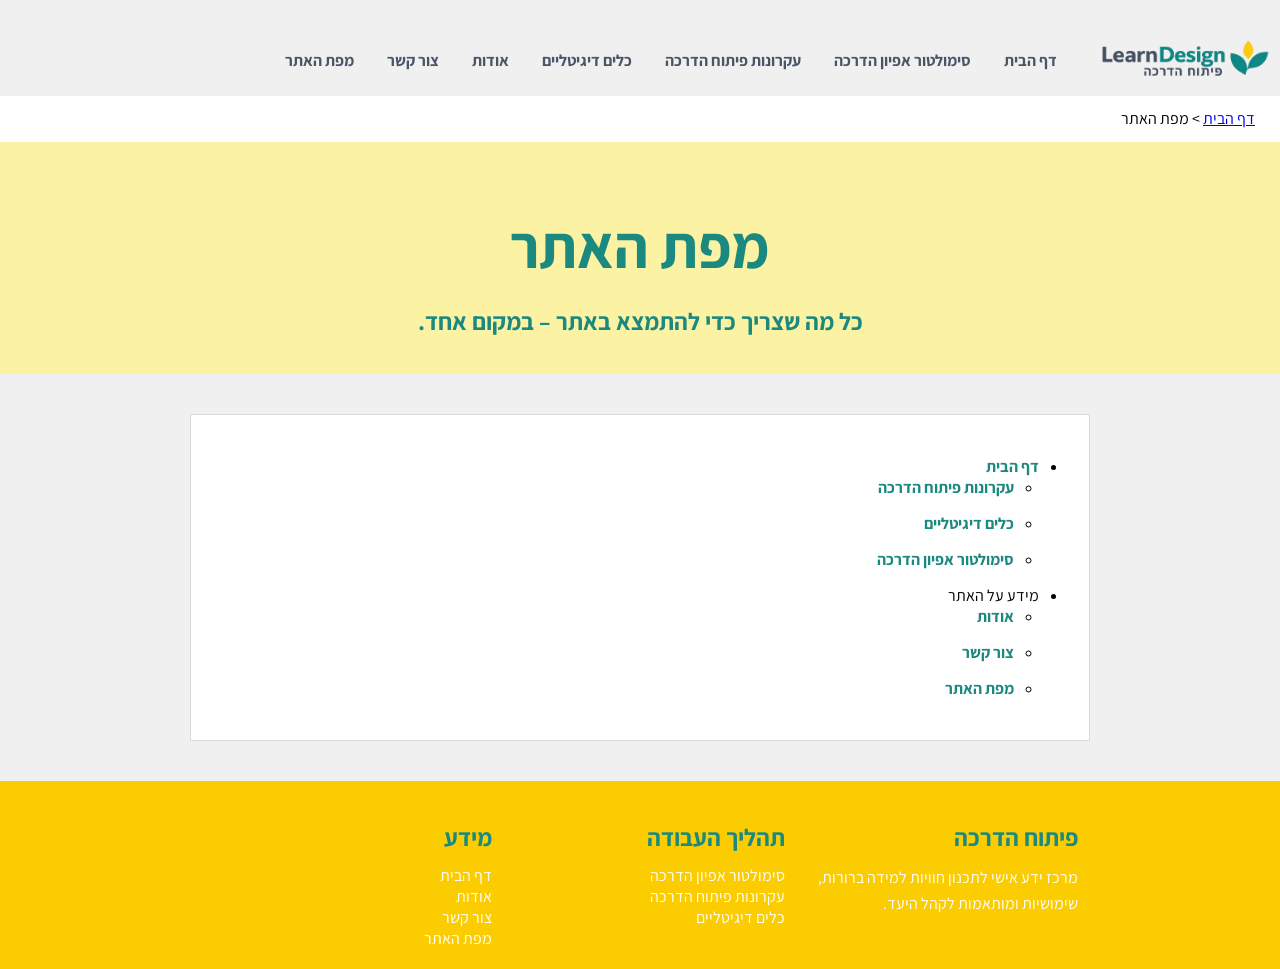
<file: siteMap.html>
<!doctype html>
<html lang="he" dir="rtl">
<head>
    <meta charset="utf-8" />
    <!--תיאור הדף-->
    <meta name="description" content="מפת האתר - מבנה העמודים, התכנים והקישורים לכל חלקי האתר בנושא פיתוח הדרכה להתמצאות נוחה ומהירה." />
    <!--    כותרת ראשית-->
    <title>learnDesign | מפת האתר</title>
    <link rel="icon" type="images/png" href="images/flowerLogo.png">
    <meta name="keywords" content="מפת האתר, ניווט באתר, אינדקס עמודים, עמודי האתר, פיתוח הדרכה" />
    <meta name="author" content="Shir Laniado, Ofir Frid - Telem Faculty, HIT" />
    <meta name="viewport" content="width=device-width, initial-scale=1.0, user-scalable=yes">
    <link href="styles/myStyle.css" rel="stylesheet" />
</head>

<body>
<!-- סרגל ניווט עליון -->
<header id="siteHeader">
    <nav id="mainNav">
        <!-- לוגו -->
        <a href="index.html" class="navLogo">
            <img src="images/logo.png" alt="לוגו העמוד" title="לוגו העמוד" />
        </a>
        <!--        סרגל למעלה-->
        <ul>
            <li><a href="index.html">דף הבית</a></li>
            <li><a href="simulator.html">סימולטור אפיון הדרכה</a></li>
            <li><a href="principles.html">עקרונות פיתוח הדרכה</a></li>
            <li><a href="digitalTools.html">כלים דיגיטליים</a></li>
            <li><a href="about.html">אודות</a></li>
            <li><a href="contactUs.html">צור קשר</a></li>
            <li><a href="siteMap.html">מפת האתר</a></li>
        </ul>
    </nav>
    <!-- סרגל פירורי לחם -->
    <div class="breadCrumbs">
        <a href="index.html">דף הבית</a>
        <span>> מפת האתר</span>
    </div>
</header>
<main>
    <header class="pageIntro">
        <div class="bannerContent">
            <h1>מפת האתר</h1>
            <h2>כל מה שצריך כדי להתמצא באתר – במקום אחד.</h2>
        </div>
    </header>
    <section class="box">
        <section>
            <ul>
                <li>
                    <a href="index.html">דף הבית</a>
                    <ul>
                        <li><a href="principles.html">עקרונות פיתוח הדרכה</a></li>
                        <li><a href="digitalTools.html">כלים דיגיטליים</a></li>
                        <li><a href="simulator.html">סימולטור אפיון הדרכה</a></li>
                    </ul>
                </li>

                <li>
                    מידע על האתר
                    <ul>
                        <li><a href="about.html">אודות</a></li>
                        <li><a href="contactUs.html">צור קשר</a></li>
                        <li><a href="siteMap.html">מפת האתר</a></li>
                    </ul>
                </li>
            </ul>
        </section>
    </section>
</main>

<!-- עיצוב סרגל פוטר -->
<footer id="siteFooter">
    <div class="footerCol colAbout">
        <h2>פיתוח הדרכה</h2>
        <p>מרכז ידע אישי לתכנון חוויות למידה ברורות, שימושיות ומותאמות לקהל היעד.</p>
    </div>

    <div class="footerCol colLinks">
        <h2>תהליך העבודה</h2>
        <ul>
            <li><a href="simulator.html">סימולטור אפיון הדרכה</a></li>
            <li><a href="principles.html">עקרונות פיתוח הדרכה</a></li>
            <li><a href="digitalTools.html">כלים דיגיטליים</a></li>
        </ul>
    </div>

    <div class="footerCol colLinks">
        <h2>מידע</h2>
        <ul>
            <li><a href="index.html">דף הבית</a></li>
            <li><a href="about.html">אודות</a></li>
            <li><a href="contactUs.html">צור קשר</a></li>
            <li><a href="siteMap.html">מפת האתר</a></li>
        </ul>
    </div>
</footer>
</body>
</html>
</file>
<file: styles/myStyle.css>
/* ------------------------------------------------ */
/* הגדרות לכל העמודים */
/* ------------------------------------------------ */

@import url('https://fonts.googleapis.com/css2?family=Assistant:wght@400;600;700&display=swap');
/* ייבוא גופן Assistant לשימוש בכל האתר */

/* הגדרות לכותרות */
h1, h2, h3 {
    color: #1b897f;
}

h1 {
    font-size: 60px;
    margin-bottom: 15px;
}

h2 {
    font-size: 24px;
    margin-bottom: 12px;
}

h3 {
    font-size: 18px;
    margin-bottom: 10px;
}

/* הגדרות לפסקה p */
p {
    font-size: 16px;                 /* גודל הגופן של הפסקה */
    line-height: 1.6;                /* מרווח בין השורות לקריאות נוחה */
}

body {
    background-color: #f0f0f0;           /* צבע רקע עדין לכל העמוד */
    font-family: 'Assistant', sans-serif; /* קביעת הגופן */
    text-align: right;                   /* יישור הטקסט לימין */
    margin: 0;
    padding: 0;
}

/* ------------------------------------------------ */
/* סרגל ניווט עליון */
/* ------------------------------------------------ */

/* עיצוב הלוגו בתוך התפריט */
.navLogo {
    display: inline-block;         /* מאפשר ללוגו להופיע בשורה עם אלמנטים נוספים */
    vertical-align: middle;        /* יישור אמצע אנכי של הלוגו */
    margin-left: 150px;            /* רווח בין הלוגו לפריט הראשון ברשימה */
}

.navLogo img {
    height: 60px;                 /* קביעת גובה הלוגו */
    width: auto;                  /* שמירה על פרופורציות הרוחב */
}

/* הצגת רשימת הניווט בשורה לצד הלוגו */
#mainNav ul {
    display: inline-block;        /* מאפשר לרשימה לשבת בשורה לצד הלוגו */
    list-style: none;             /* הסרת הנקודות מרשימת הניווט */
    margin: 0;                    /* ביטול המרווח החיצוני של הרשימה */
    padding: 25px;                /* יצירת רווח פנימי סביב הרשימה */
}

/*סידור הפריטים בשורה אחת ורווח ביניהם*/
#mainNav li {
    display: inline-block;              /* הצגת הפריטים בשורה אחת */
    margin-left: 20px;                  /* רווח בין כפתור לכפתור */
}

/* סרגל ניווט עליון מלא */
#siteHeader {
    border-bottom: 1px solid #ffffff;    /* יצירת קו לבן בתחתית סרגל הניווט */
    padding-top: 25px;                   /* ריפוד מלמעלה בלבד */
    padding-bottom: 0;                  /* מבטל את הפס האפור שמתחת ל-breadCrumbs */
}

/* עיצוב החלק העליון (צהוב) */
.pageIntro {
    margin: 0;
    background-color: #fbf3a3;
    text-align: center;
    padding: 25px;
}

/* רשימת הניווט - טקסט  */
#mainNav a {
    margin: 0;                          /* ביטול מרווח חיצוני */
    text-decoration: none;              /* מוחק את הקו התחתון מהקישור */
    color: #4a5568;                     /* משנה את צבע הטקסט */
    font-weight: bold;
    padding: 0 5px;                  /* שמירת המקום מראש כדי למנוע קפיצה */
}

/*ברגע שבHOVER מעל הטקסט - שישנה צבע*/
#mainNav li a:hover, .box a:hover {
    background-color: #fbf3a3;
}

/* סרגל פירורי הלחם הלבן שמתחיל רק מתחת למרווח האפור */
.breadCrumbs {
    margin: 0;                       /* ביטול מרווח חיצוני */
    background-color: #ffffff;       /* קביעת רקע לבן */
    padding: 12px 25px;              /* יצירת רווח פנימי למעלה/למטה ולצדדים */
}


/* ------------------------------------------------ */
/* סרגל ניווט תחתון */
/* ------------------------------------------------ */

/*סרגל ניווט תחתון מלא  */
#siteFooter {
    background-color: #fbcd00;           /* הגוון של השורה */
    padding: 20px 25px;
    text-align: center;                  /* מרכוז כל תוכן הפוטר במסך */
}

/* צביעת טקסט התיאור בלבן */
.colAbout p {
    color: #ffffff;
}

/* מחיקת הנקודות ואיפוס הרשימות בפוטר */
#siteFooter ul {
    list-style-type: none;
    padding: 0;
    margin: 0;
}

/* פנייה לכל הקישורים שנמצאים בתוך הפוטר */
#siteFooter a {
    text-decoration: none; /* מבטל את הקו התחתון */
    color: #ffffff;        /* צבע קישור לבן */
    font-weight: normal;
}

/* ברגע שבHOVER מעל קישורי הפוטר - שישנה צבע */
#siteFooter a:hover {
    color: #1b897f;
    background-color: #fbf3a3;           /* מוסיף רקע צהוב בהיר */
    font-weight: bold;
}

/* מכולת הפוטר - מוגבלת לרוחב קבוע וממורכזת באמצע המסך */
.footerContent {
    width: 900px;
    margin: 0 auto;
}

/* כל עמודה מקבלת ציפה לימין ורוחב של שליש */
.footerCol {
    display: inline-block;
    width: 290px;
    text-align: right; /* שומר על יישור הטקסט לימין בתוך העמודות */
    vertical-align: top; /* מוודא שכולן מתחילות מאותו קו עליון */
}
/* איפוס מרווחים כדי שהתוכן הפנימי יתחיל בול מאותו גובה */
.footerCol p,
.footerCol ul {
    margin-top: 0;}



/* ------------------------------------------------ */
/* כלים דיגיטליים */
/* ------------------------------------------------ */

.digitalToolsContent {
    width: 1000px;
    margin: 40px auto;
    text-align: center;
}

.toolBox {
    width: 220px;
    min-height: 250px;
    display: inline-block;
    background-color: #ffffff;
    margin: 10px;
    padding: 25px;
    text-align: center;
    border: 1px solid #d9d9d9;
}

.toolBox img {
    width: 80px;
    height: 80px;
    display: block;
    margin: 0 auto 15px;
}

.toolBox a {
    display: inline-block;
    background-color: #1b897f;
    color: #ffffff;
    text-decoration: none;
    padding: 12px 20px;
    margin-top: 10px;
    font-weight: bold;
}

.toolBox a:hover,.submitButton:hover {
    background-color: #fbcd00;
    color: #1b897f;
}

/* ------------------------------------------------ */
/* אודות */
/* ------------------------------------------------ */

.box {
    width: 900px;
    margin: 40px auto;
}

.box > section , .boxAskSimulator  , .boxSimulatorView {
    background-color: #ffffff;
    padding: 25px;
    margin-bottom: 40px;
    border: 1px solid #d9d9d9;
}

.box ul {
    padding-right: 25px;
}

.box li {
    margin-bottom: 15px;
}

.box a {
    color: #1b897f;
    font-weight: bold;
    text-decoration: none;
}

.studentCard img {
    width: 130px;
    height: 130px;
}

.studentCard {
    width: 180px;
    display: inline-block;
    text-align: center;
    margin: 0 20px;
}

.studentCard p {
    font-weight: bold;
}

/* ------------------------------------------------ */
/* צור קשר */
/* ------------------------------------------------ */

.contactForm {
    background-color: #ffffff;
    padding: 25px;
}

.formField {
    margin-bottom: 15px;
}

.formField label, .contactForm legend {
    color: #4a5568;
    font-weight: bold;
}

.formField input[type="text"], .formField input[type="email"], .formField select, .formField textarea {
    width: 100%;
    padding: 12px;
    margin-top: 8px;
    border: 1px solid #4a5568;
    font-family: 'Assistant', sans-serif;
    box-sizing: border-box; /* שומר שהרוחב של 100% לא יחרוג בגלל ה-padding */
}

.formField textarea {
    height: 130px;
}

.formField fieldset {
    border: none;
    padding: 0;
}

.formField fieldset label {
    display: inline-block;
    margin-left: 25px;
    margin-top: 10px;
    font-weight: normal;
}

.requiredMark {
    color: #fbcd00;
    font-weight: bold;
}

.submitButton {
    background-color: #1b897f;
    color: #ffffff;
    border: none;
    padding: 10px 25px;
    font-family: 'Assistant', sans-serif;
    font-weight: bold;
}

/* ------------------------------------------------ */
/* דף צור קשר */
/* ------------------------------------------------ */
.heroSection {
    width: 1300px;
    margin: 50px auto 60px auto;   /* מרכוז מכולת דף הבית במסך וריווח למעלה ולמטה */
    text-align: center;           /* ממרכז את שני הגושים (טקסט ותמונה) באמצע השורה */
}

/* עמודת התוכן הצפה לימין */
.heroContent {
    display: inline-block;        /* מוצג בשורה לצד התמונה */
    vertical-align: middle;       /* מיישר את הטקסט בדיוק באמצע הגובה מול התמונה */
    width: 480px;
    margin-left: 30px;            /* רווח עדין ומדויק בין הטקסט לתמונה */
}

/* כותרת עליונה */
.heroTitle {
    font-size: 60px;
    color: #1b897f;
    margin-top: 0;
    margin-bottom: 0;
    line-height: 1.1;
    font-weight: bold;
}

/* כותרת משנית */
.heroSubtitle {
    font-size: 80px;
    color: #fbcd00;
    margin: 0 0 25px 0;
    line-height: 1.15;
    font-weight: bold;
}
/* פסקת ההסבר */
.heroDescription {
    color: #4a5568;
    margin: 0 0 35px 0;
    max-width: 480px;
}

/*עיצוב כפתורים*/
.btnPrimary {
    display: inline-block;
    text-decoration: none;
    padding: 12px 25px;
    font-weight: bold;
    background-color: #1b897f;
    color: #ffffff;
    margin-left: 15px;
    font-family: 'Assistant', sans-serif; /* קביעת הגופן */
}

/*hover זהה לשניהם*/
.btnPrimary:hover {
    background-color: #fbcd00;
    color: #1b897f;
}

/* עמודת התמונה הצפה לשמאל */
.heroImage {
    display: inline-block;
    vertical-align: middle;
    width: 750px;
}

.heroImage img {
    width: 100%;     /*שהתמונה תיהיה בול בגודל שלה*/
}

/* -----------   סקשיין: מהו פיתוח הדרכה וכרטיסיות מידע ------------ */

/* מכולת הסקשיין */
.part {
    padding: 12px 0 40px 0;
    text-align: center;
    margin-bottom: 15px;
}

/* מכולת שלוש הכרטיסיות */
.cardsContainer {
    width: 1000px;
    margin: 0 auto;
    text-align: center;
}

/* התאמת מחלקת box לתצוגת 3 קוביות בשורה */
.introCard {
    width: 250px;
    display: inline-block;
    vertical-align: top;
    margin: 10px 10px;
    padding: 12px 25px;
    background-color: #ffffff;
    border: 1px solid #d9d9d9;
}

/* פסקת המלל בתוך הכרטיסייה */
.introCard p {
    color: #4a5568;
    line-height: 1.5;
    margin-bottom: 15px;
}

/* מספרי השלבים (01, 02, 03) */
.stepBadge {
    width: 40px;
    height: 40px;
    line-height: 40px;
    text-align: center;
    font-weight: bold;
    display: block;
    background-color: #fbf3a3;
    color: #fbcd00;
}

/* קישור בתחתית הכרטיסייה */
.cardLink {
    display: inline-block;
    color: #1b897f;
    font-weight: bold;
    text-decoration: none;
}

.cardLink:hover {
    color: #fbcd00;
}

/* ---------------- סקשיין: חמישה צעדים להדרכה מדויקת ----------------- */

/* כרטיסיית שלב */
.stepCard {
    width: 160px;
    height: 70px;
    background-color: #ffffff;
    border: 1px solid #d9d9d9;
    display: inline-block;
    vertical-align: middle;
    padding: 12px;
    text-align: center;
}

/* מספר השלב (01, 02...) */
.stepNum {
    display: block;
    color: #1b897f;
    font-weight: bold;
    margin-bottom: 15px;
}

/* טקסט השלב */
.stepText {
    color: #4a5568;
    font-weight: bold;
    line-height: 1.35;
    margin: 0;
}

/* חץ חיבור בין הכרטיסיות */
.stepArrow {
    display: inline-block;
    vertical-align: middle;
    color: #1b897f;              /* גוון החץ */
    font-weight: bold;
    margin: 0 4px;
}

/* ------------------- סקשיין: טיפ לפיתוח הדרכה ----------- */

/* מכולת הסקשיין החיצונית */
.tipSection {
    width: 500px;
    margin: 10px auto 40px auto;
    text-align: center;
}

/* הבאנר הכהה */
.tipBanner {
    background-color: #1b897f;
    padding: 25px 45px;
    text-align: right;            /* יישור התוכן בתוך הבאנר לימין */
}

.tipContent,
.workerImage {
    display: inline-block;
    vertical-align: middle;
}

/* אזור הטקסט (מימין) */
.tipContent {
    width: 500px;
}

/* אזור התמונה (משמאל) */
.workerImage {
    width: 250px;
}

/* כותרת הטיפ */
.tipTitle {
    color: #fbcd00;
    font-size: 28px;
    font-weight: bold;
    margin: 0 0 10px 0;
}

/* מלל הטיפ */
.tipText {
    color: #ffffff;
    line-height: 1.6;
    margin: 0;
}

/* התאמת התמונה לתוך השטח שלה */
.workerImage img {
    width: 100%;
    height: auto;
}

/* ------------------------------------------------ */
/* סימולטור */
/* ------------------------------------------------ */
.simulator {
    margin: 40px auto;
    width: 1200px;
}

/* שתי התיבות של הסימולטור */
.boxAskSimulator,
.boxSimulatorView {
    display: inline-block;     /* מאפשר להן לעמוד אחת ליד השנייה בשורה */
    vertical-align: top;       /* מצמיד את שתיהן לאותו קו גובה עליון */
    height: 700px;
    margin: 0 10px;            /* רווח עדין בין שתי התיבות */
    padding: 25px;             /* ריפוד פנימי */
    box-sizing: border-box;    /* מבטיח שה-padding לא ירחיב את התיבה */
}

/* תיבת הבחירות */
.boxAskSimulator {
    width: 350px;
    text-align: right;
}

/* תיבת התצוגה */
.boxSimulatorView {
    width: 750px;
    text-align: center;
    position: relative; /* השורה שמעגנת את הטלפון והמחשב בפנים */
}

/* מראה הכפתור כשהוא לא לחיץ */
.btnPrimary:disabled,
.btnPrimary.notActive {
    background-color: #cbd5e1;
    border-color: #cbd5e1;
    color: #ffffff;
    cursor: not-allowed;
}

.computerScreen,  /* מסכים מוסתרים בהתחלה */
.phoneScreen {
    display: none;    /* מסתיר ומעלים את האלמנטים לחלוטין מתצוגת הדף */
}

.computerScreen {
    position: absolute;
    top: 80px;   /* מוריד את המחשב למטה, מתחת לכותרות ולטקסט */
    right: 35px;  /* מזיז את המחשב מהקצה הימני כך שיישב בדיוק באמצע התיבה */
    width: 680px; /* הרוחב של המחשב */
}

.computerScreen img {
    width: 100%;
    height: auto;
}

.phoneScreen {
    position: absolute;
    top: 80px;        /* מוריד את הטלפון מתחת לכיתוב "תצוגה מקדימה" */
    right: 240px;     /* ממקם את הטלפון בדיוק באמצע: (750 - 270) / 2 */
    width: 270px;
}

.phoneScreen img {
    width: 100%;      /* פורס את התמונה על כל רוחב הדיב של הטלפון */
    height: auto;
}


/* --------------שם הפרויקט בתוך המסך----------------- */
.screenTitleText {
    position: absolute;     /*הגדרת מיקום ביחס לדף*/
    z-index: 10;            /*קובע שזה יקבל קדימות (שכבות)*/
    top: 140px;
    color: #1b897f;
    font-size: 30px;
    font-weight: bold;
    text-align: center;
    right: 270px;
    width: 210px;
}

/* ----------------אזור האייקונים-------------- */
#featuresArea {
    position: absolute;
    z-index: 15;
    top: 220px;              /* הרמה למעלה בתוך המסך הלבן */
    width: 500px;             /* רוחב שמאפשר בדיוק את כל הפריטים בשורה (80*4 ועוד 10*5) */
    right: 125px;             /* ממקם בדיוק באמצע המחשב: (750 - 370) / 2 */
    margin: 0 auto;          /* מרכוז התיבה כולה בדיוק באמצע המחשב */
    text-align: center;
}

/* כל פריט של תוספת */
.featureItem {
    display: inline-block;   /* עומדים בשורה אחד לצד השני */
    vertical-align: top;
    text-align: center;
    margin: 0 10px;        /* רווח קל בין העמודות */
    opacity: 0.35; /* שקיפות חלקית במצב התחלתי לפי ההנחיה */
    transition: opacity 0.2s ease;
    color: #4a5568;
    font-size: 20px;
    font-weight: bold;
}

/* במצב פעיל/מסומן – שקיפות מלאה והדגשה */
.featureItem.active {
    opacity: 1; /* הדגשת התמונה בצבע מלא */
}

/* הקטנת תמונות האייקונים */
.featureItem img {
    display: block;
    width: 100px;        /* במקום 90px - גודל מדויק שלא צועק */
    height: 100px;
}

.featureItem span {
    font-size: 13px;
    color: #4a5568;
    font-weight: bold;
}
/* התאמת גודל התמונות כשהתצוגה במצב טלפון */
.boxSimulatorView.isPhone #featuresArea {
    top: 200px;
    width: 300px;
    right: 225px;             /* מרכוז בתוך הטלפון: (750 - 300) / 2 */
}

.boxSimulatorView.isPhone .featureItem {
    width: 100px;
    margin: 20px 10px;           /*  רווח בין השורות והעמודות */
}

.boxSimulatorView.isPhone .featureItem img {
    width: 80px;
    height: 80px;
    margin: 0 auto 1px auto; /* מצמיד את האייקון כמעט לגמרי לטקסט */}

/* הסתרת רכיב */
.hide {
    display: none;
}
/* הצגת רכיב */
.show {
    display: block;
}
/* הודעות מתחת לטופס */  

.status {
    color: #4a5568;
}

/* חלון אישור */

.message {
    position: fixed;
    top: 0;
    right: 0;
    width: 100%;
    height: 100%;
    background-color: rgba(0, 0, 0, 0.45);
    z-index: 1000;
}

.message.hidden {
    display: none;
}

.messageBox {
    position: absolute;
    top: 0;
    bottom: 0;
    right: 0;
    left: 0;
    margin: auto;
    width: 420px;
    height: 120px;
    padding: 30px;
    background-color: #ffffff;
    border: 1px solid #d9d9d9;
    text-align: center;
}

/* כפתור סגירה */
#closeMessage {
    position: absolute;
    top: 8px;
    left: 12px;
    background: none;
    border: none;
    font-size: 28px;
    color: #4a5568;
    cursor: pointer;
}

#closeMessage:hover {
    color: #1b897f;
}

/* כותרת ההודעה */
.messageBox h2 {
    color: #1b897f;
}

/* טקסט הסיכום */
#summary {
    color: #4a5568;
    line-height: 1.8;
}
</file>
